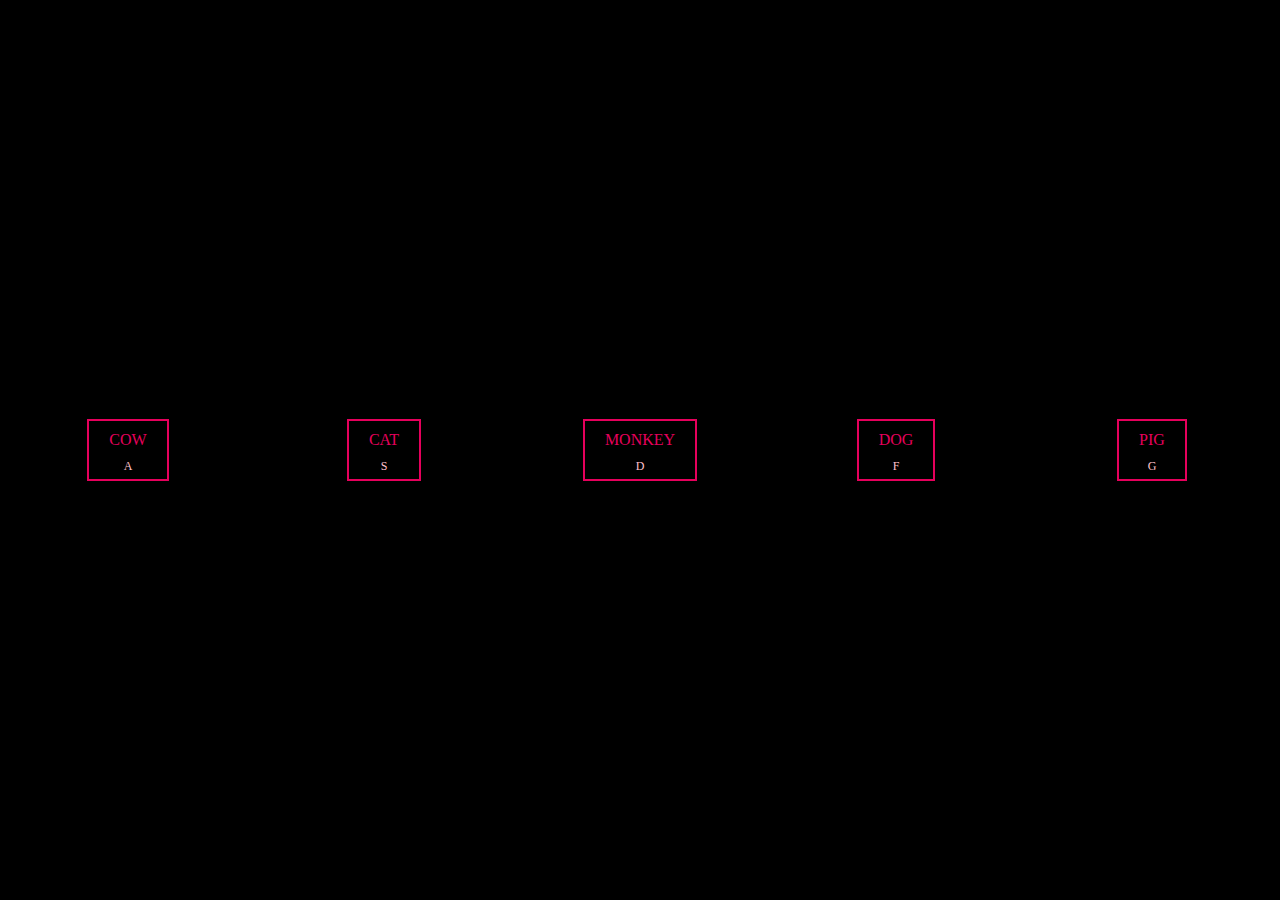
<file: 1/index.html>
<!DOCTYPE html>
<html lang="en">

<head>
  <meta charset="UTF-8">
  <meta name="viewport" content="width=device-width, initial-scale=1.0">
  <meta http-equiv="X-UA-Compatible" content="ie=edge">
  <link rel="stylesheet" href="style.css">
  <script src="script.js"></script>
  <title>Drummms</title>
</head>

<body>
  <div class="container">
    <div class="keys">
      <div data-key="65" class="key">
        <div class="animal">COW</div>
        <div class="letter">A</div>
      </div>

      <div data-key="83" class="key">
        <div class="animal">CAT</div>
        <div class="letter">S</div>
      </div>

      <div data-key="68" class="key">
        <div class="animal">MONKEY</div>
        <div class="letter">D</div>
      </div>

      <div data-key="70" class="key">
        <div class="animal">DOG</div>
        <div class="letter">F</div>
      </div>

      <div data-key="71" class="key">
        <div class="animal">PIG</div>
        <div class="letter">G</div>
      </div>
    </div>

    <audio data-key="65" src="sounds/cow.wav"></audio>
    <audio data-key="83" src="sounds/cat.wav"></audio>
    <audio data-key="68" src="sounds/monkey.wav"></audio>
    <audio data-key="70" src="sounds/dog.wav"></audio>
    <audio data-key="71" src="sounds/pig.wav"></audio>

    <div class="error">
      <div class="message">Please press one of the displayed keys
      </div>
      <button class="retry">
        Retry
      </button>
    </div>
  </div>

</body>

</html>
</file>
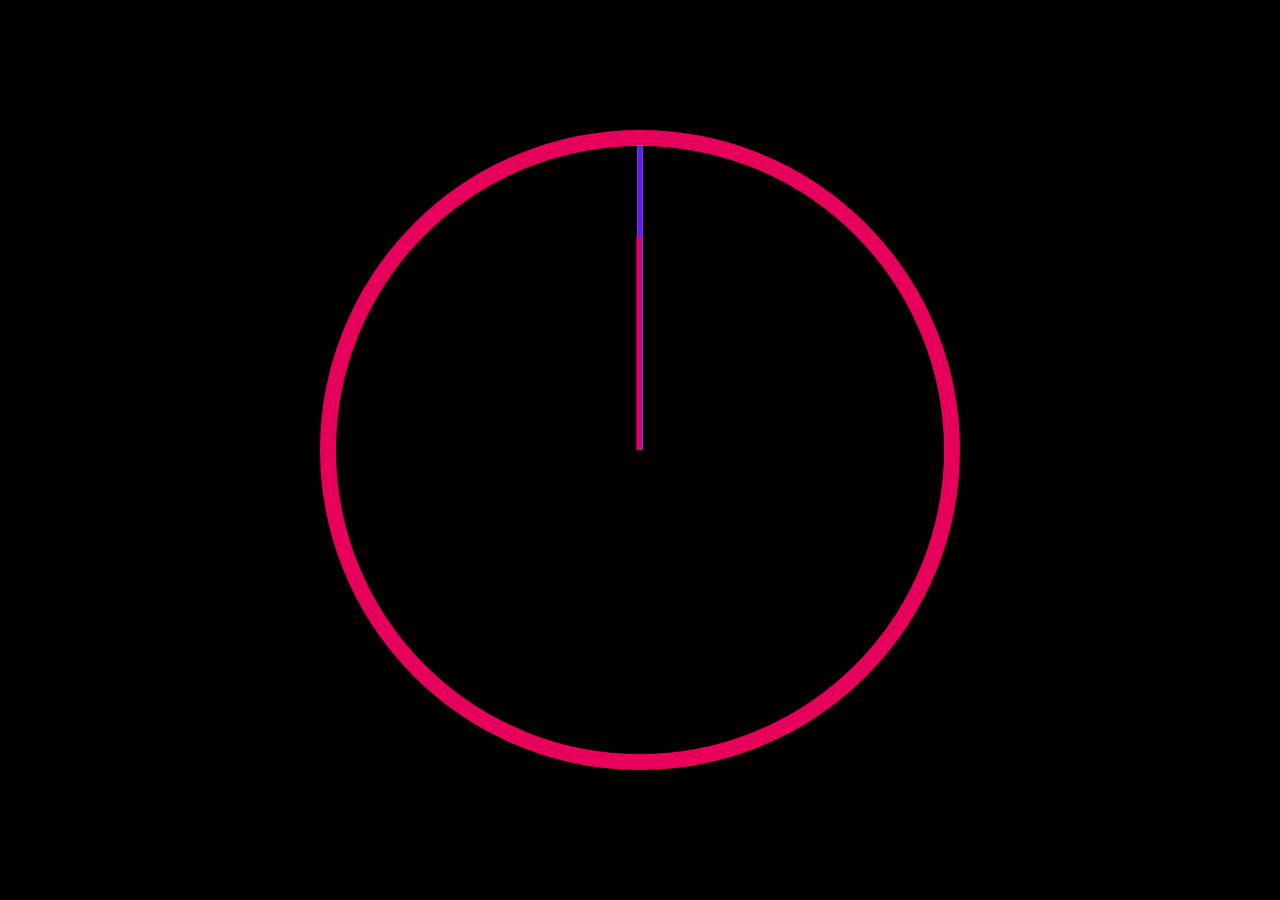
<file: 2/index.html>
<!DOCTYPE html>
<html lang="en">
<head>
  <meta charset="UTF-8">
  <meta name="viewport" content="width=device-width, initial-scale=1.0">
  <meta http-equiv="X-UA-Compatible" content="ie=edge">
  <link rel="stylesheet" href="style.css">
  <script src="script.js"></script>
  <title>clock</title>
</head>
<body>
  <div class="container">
    <div class="clock">
      <div class="hand hours"></div>
      <div class="hand minutes"></div>
      <div class="hand seconds"></div>
    </div>
  </div>


</body>
</html>
</file>
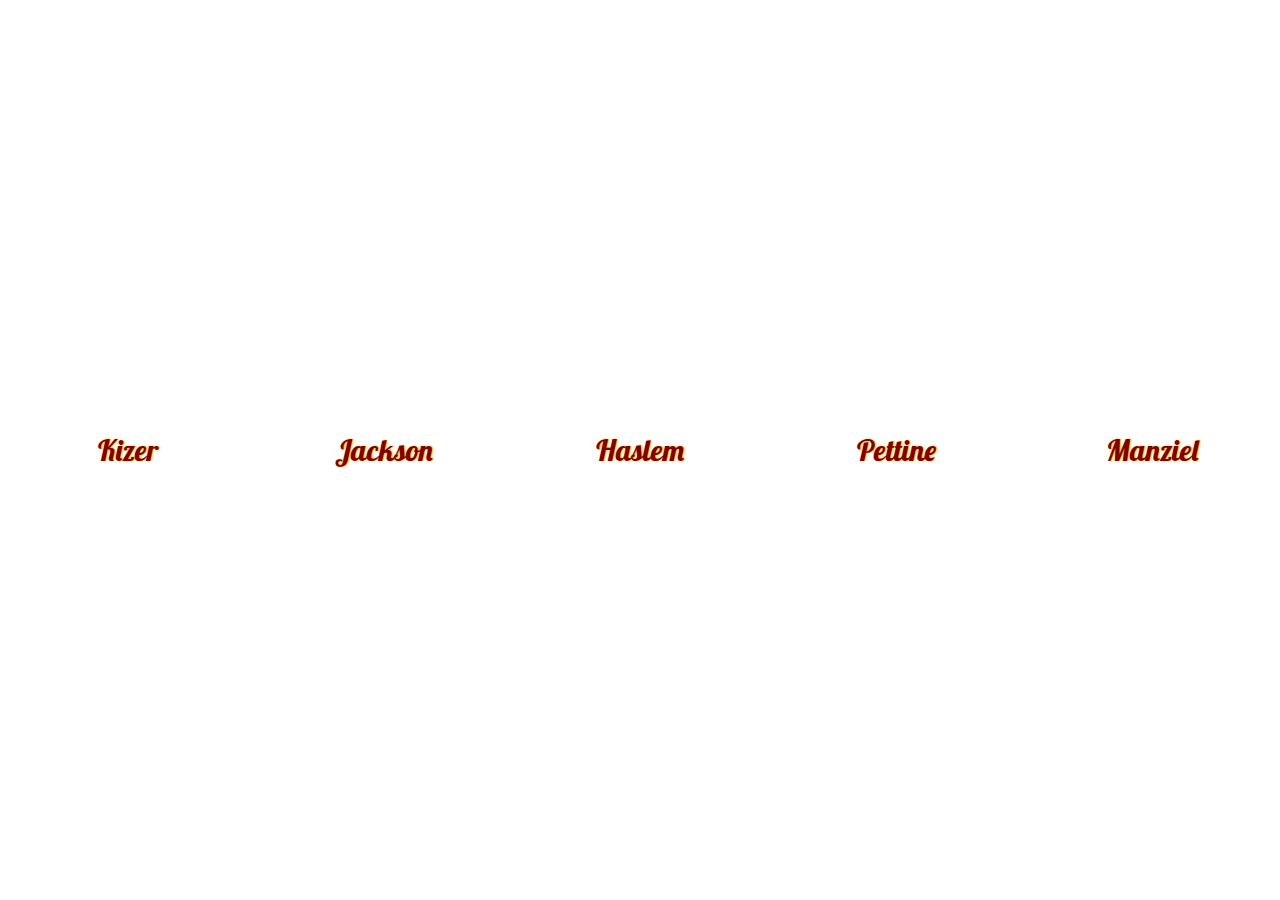
<file: 5/index.html>
<!DOCTYPE html>
<html lang="en">

<head>
  <meta charset="UTF-8">
  <meta name="viewport" content="width=device-width, initial-scale=1.0">
  <meta http-equiv="X-UA-Compatible" content="ie=edge">
  <link rel="stylesheet" href="style.css">
  <script type="text/javascript" src="script.js"></script>
  <title>Flexbox</title>
</head>

<body>
  <div class="panels">
    <div class="panel panel1">
      <p>Deshone</p>
      <p>Kizer</p>
      <p>Sucks</p>
    </div>
    <div class="panel panel2">
      <p>Hue</p>
      <p>Jackson</p>
      <p>Sucks</p>
    </div>
    <div class="panel panel3">
      <p>Jimmy</p>
      <p>Haslem</p>
      <p>Sucks</p>
    </div>
    <div class="panel panel4">
      <p>Mike</p>
      <p>Pettine</p>
      <p>Sucks</p>
    </div>
    <div class="panel panel5">
      <p>Johnny</p>
      <p>Manziel</p>
      <p>Sucks</p>
    </div>
  </div>
</body>

</html>
</file>
<file: 1/style.css>
* {
  box-sizing: border-box;
  margin: 0;
  padding: 0:
}

.container {
  width: 100vw;
  height: 100vh;
  overflow: hidden;
  background-color: black;
}

.keys {
  display: grid;
  grid-template-columns: repeat(5, 1fr);
  height: 100vh;
  align-items: center;
  justify-items: center;
}

.key {
  display: grid;
  align-items: center;
  justify-items: center;
  color: #e6005c;
  border: solid 2px #e6005c;
  transition: all 0.5s;
}

.animal {
  padding: 10px 20px 10px 20px;
}

.letter {
  font-size: 0.75rem;
  color: pink;
  padding-bottom: 5px;
}

.playing {
  transform: scale(1.25) rotate(360deg);
  color: #e6005c;
  box-shadow: 0 0 15px #e6005c;
}

.error{
  position: absolute;
  top: 0;
  width: 100vw;
  height: 100vh;
  background-color: white;
  opacity: 0.85;
  z-index: 1;
  display: none;
  align-items: center;
  justify-items: center;
  }

.message {
  display: grid;
  text-align: center;
  font-size: 3rem;
  position: relative;
  top: 5rem;
}

.retry {
  height: 100px;
  width:100px;
  position: relative;
  bottom: 4rem;
  background-color: #e6005c;
  font-family: fantasy;
  font-size: 1.5em;
  border: 0px;
}
</file>
<file: 2/style.css>
* {
  box-sizing: border-box;
  padding: 0;
  margin: 0;
}

.container {
  height: 100vh;
  width: 100vw;
  background-color: black;
  display: grid;
  justify-items: center;
  align-items: center;
}

.clock {
  width: 50vw;
  height: 50vw;
  background-color: black;
  border-radius: 50%;
  border: 1rem solid #e6005c;
  position: relative;
}

.hand {
  position: absolute;
  width: 50%;
  height: 5px;
  background: #e6005c;
  top: 49.5%;
  transform-origin: 100%;
  transform:rotate(90deg);
  transition: all 0.5s;
}

.seconds {
  background: #5800ffe8;
}

.minutes {
  background: white
}

.hours {
  z-index: 1;
  width: 35%;
  left: 7vw;
}
</file>
<file: 5/style.css>
@import url('https://fonts.googleapis.com/css?family=Abril+Fatface|Lobster');
*, *:before, *:after {
  box-sizing: inherit;
}

body {
  padding: 0;
  margin: 0;
}

.panels {
  min-height: 100vh;
  overflow: hidden;
  display: flex;
}

.panel {
  color: maroon;
  text-align: center;
  align-items: center;
  justify-content: center;
  font-size: 30px;
  font-family: 'Abril Fatface', cursive;
  text-shadow: 1px 0px 2px orange;
  background-size: cover;
  background-position: center;
  flex: 1;
  display: flex;
  flex-direction: column;
  transition: all 1s;
}

.panel>* {
  margin: 0;
  width: 100%;
  transition: all 0.5s;
  flex: 1 0 auto;
  display: flex;
  justify-content: center;
  align-items: center;
}

.open {
  flex: 2.5;
}

.panel>*:nth-child(2) {
  font-family: 'Lobster', 'cursive';
}

.panel.active>*:nth-child(2) {
  font-size: 10px;
  color: white;
}

.panel>*:first-child {
  transform: translatey(-100%);
}

.panel.active>*:first-child {
  transform: translatey(0%);
}

.panel>*:last-child {
  transform: translateY(100%);
}

.panel.active>*:last-child {
  transform: translateY(0%);
}

.panel1 {
  background-image: url(https://i.imgur.com/9FPw8pF.jpg);
}

.panel2 {
  background-image: url(https://i.imgur.com/19Fuqa3.jpg);
}

.panel3 {
  background-image: url(https://i.imgur.com/RuK8r6z.jpg);
}

.panel4 {
  background-image: url(https://i.imgur.com/IGnA6qG.jpg);
}

.panel5 {
  background-image: url(https://i.imgur.com/fbBlNtW.jpg);
}
</file>
